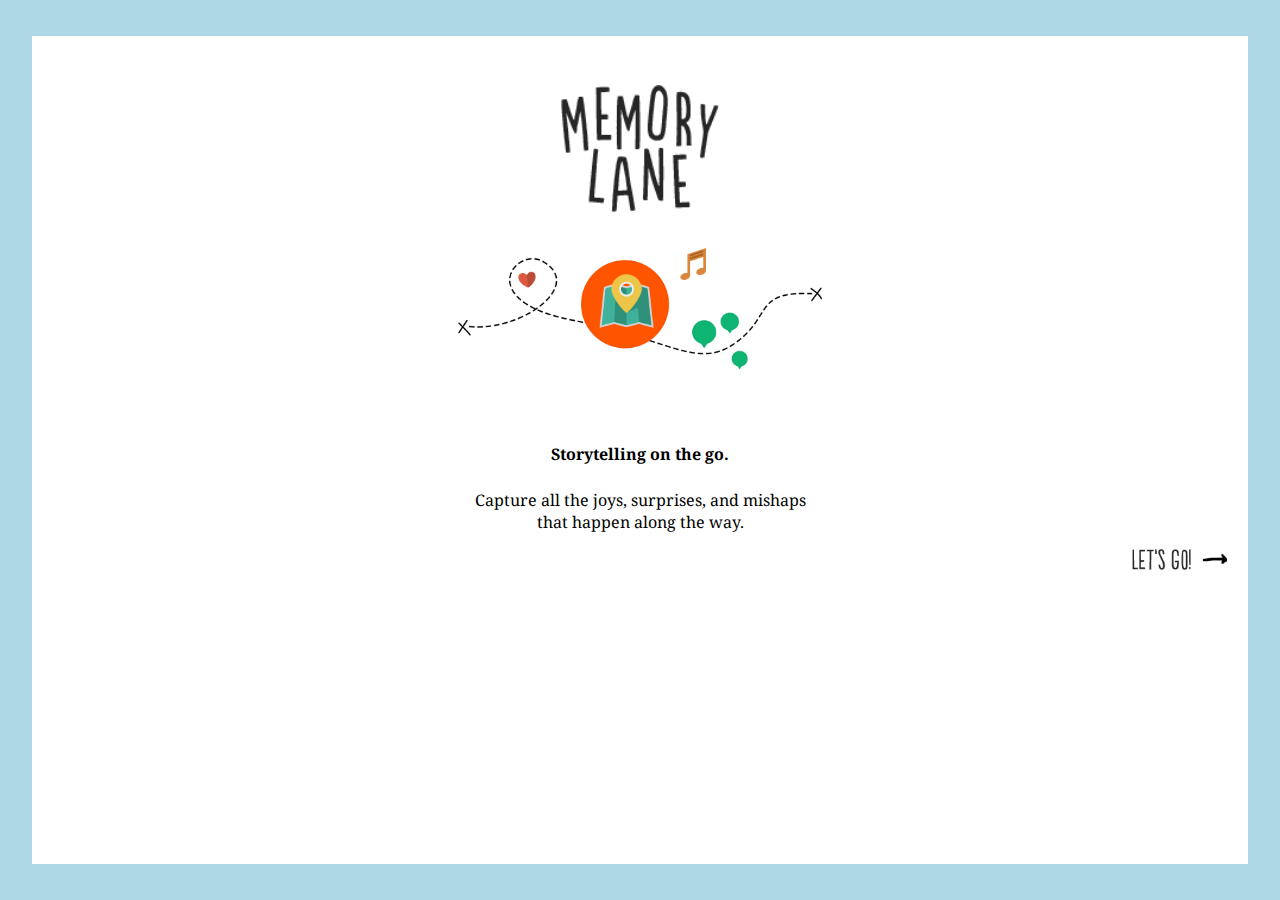
<file: index.html>
<!DOCTYPE html>
<html>
	<head>
		<meta content="text/html; charset=UTF-8" />
		<link rel="stylesheet" type="text/css" href="css/normalize.css">
		<link rel="stylesheet" type="text/css" href="css/styles.css">
		<link href='http://fonts.googleapis.com/css?family=Droid+Serif:400,700' rel='stylesheet' type='text/css'>
		<title>Memory Lane</title>
	</head>

	<body>

	<div id="overlay"> 
		<div class="logo_image"> 
			<img src="images/logo.png" alt="Memory Lane" id="logo">
		</div>
		<div class="other_image">
			<img src="images/teaser_intro.png" alt="memory lane image"id="teaser">
		</div>
		<div id="tagline">
			<h1>Storytelling on the go.</h1>

			<p>Capture all the joys, surprises, and mishaps<br> that happen along the way.
		</div>
		<div class="clickthrough">
			<a href="new_memory_map.html"> <img src="images/btn_lets_go.png" alt="Let's Go!"></a>
		</div>

	</body>
</html>
</file>
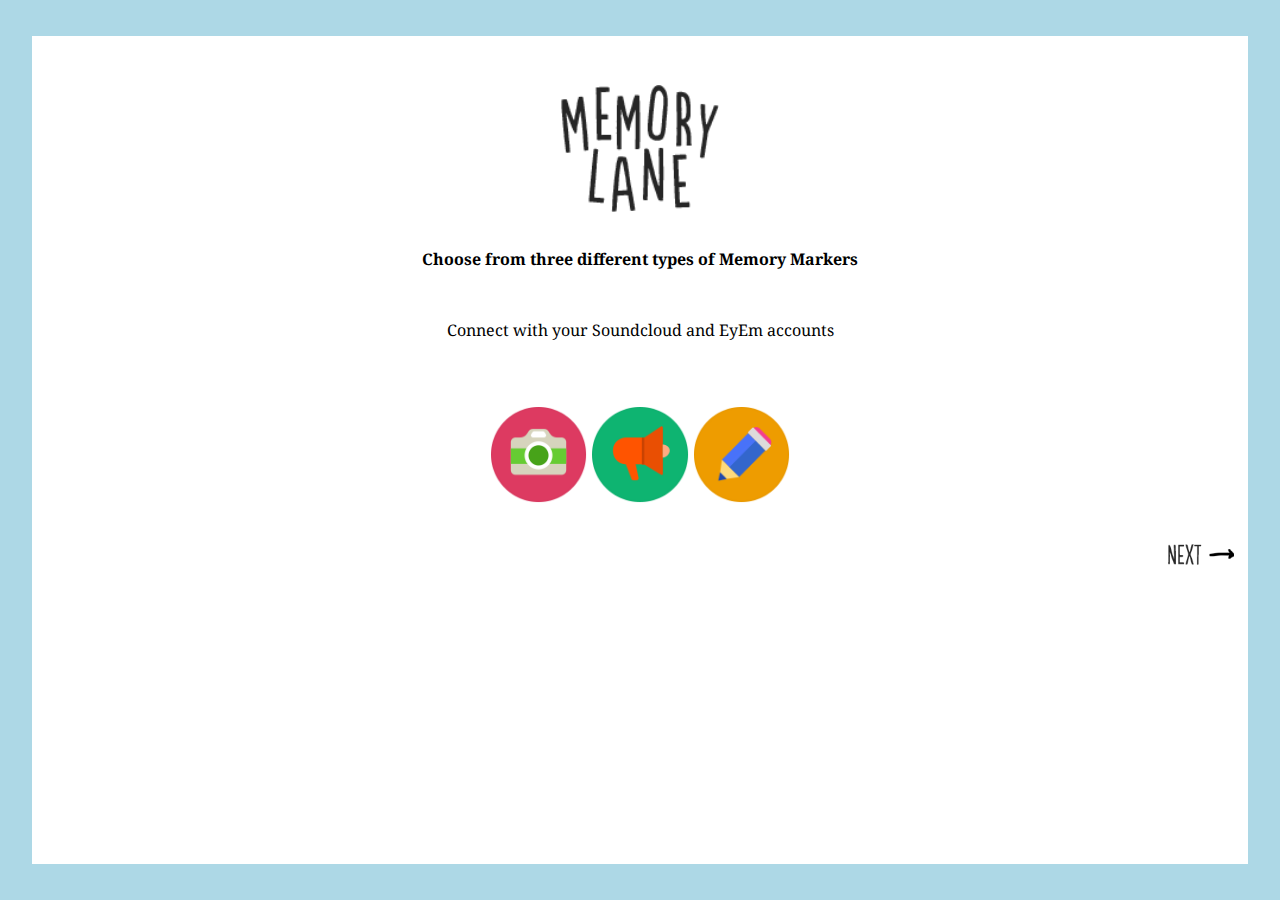
<file: new_memory_map.html>
<!DOCTYPE html>
<html>
	<head>
		<meta content="text/html; charset=UTF-8" />
		<link rel="stylesheet" type="text/css" href="css/normalize.css">
		<link rel="stylesheet" type="text/css" href="css/styles.css">
		<link href='http://fonts.googleapis.com/css?family=Droid+Serif:400,700' rel='stylesheet' type='text/css'>
		<title>Memory Lane</title>
	</head>

	<body>

	<div id="overlay"> 
		<div class="logo_image"> 
			<img src="images/logo.png" alt="Memory Lane" id="logo">
		</div>
		

		<div id="memory_marker_type">
			<h1> Choose from three different types of Memory Markers</h1><br>
			<p>Connect with your Soundcloud and EyEm accounts</p>
			<img src="images/marker_photo_large.png">
			<img src="images/marker_sound_large.png">
			<img src="images/marker_text_large.png">
		</div>

		<div class="clickthrough">
			<a href="select-memories.html"> <img src="images/btn_next.png" alt="Next"></a>
		</div>

	</body>
</html>
</file>
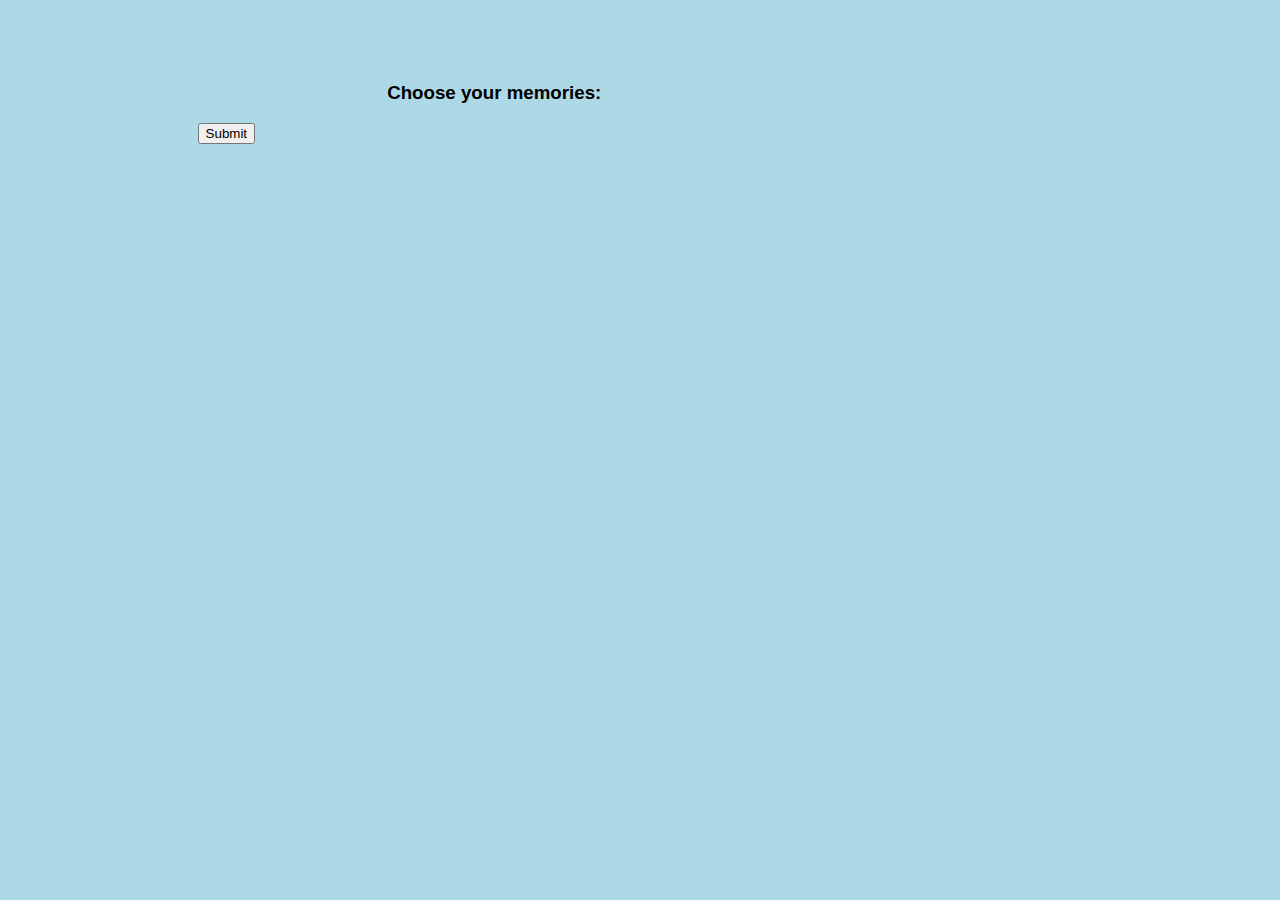
<file: select-memories.html>
<!DOCTYPE html>
<html>
  <head>
    <style>
    </style>
    <script src="http://ajax.googleapis.com/ajax/libs/jquery/1.10.2/jquery.min.js"></script>
  </head>
  <body style="background-color: lightblue">
    <h3 style="padding-top: 5%; padding-left: 30%; font-family:'Helvetica'">Choose your memories:</h3>
    <form id="track_form" action="display-map.html" style="margin-left: 15%">
      <div id="tracks" style="padding-left: 15%"></div>
      <div id="photos" style="padding-left: 15%"></div>
      <input type="submit">
    </form>
  </body>
  <script>
    function showTracks (tracks) {
    	tracks.forEach(function (track) {
    		var track_iframe = '<iframe width="50%" height="166" scrolling="no" frameborder="no" src="https://w.soundcloud.com/player/?url=http%3A%2F%2Fapi.soundcloud.com%2Ftracks%2F' + track.id + '"></iframe>';
    		var html = '<div><input type=checkbox name="tracks" style="margin-right: 15px; margin-bottom: 30px;" value='+track.id+'>'+ track_iframe +'</div>';
    		$("#tracks").append(html);
    	});
    }

    function showPhotos (response) {
      response.photos.items.forEach(function (photo) {
        var photo_image = '<img src='+ photo.photoUrl +'>';
        var html = '<div><input type=checkbox name="photos" style="margin-right: 15px; margin-bottom: 30px;" value='+photo.id+'>'+ photo_image +'</div>';
        $("#photos").append(html);
      });
    }

    $.getJSON("http://api.soundcloud.com/users/annarr-1/tracks.json?client_id=hannes_test", showTracks);
  	$.getJSON("https://www.eyeem.com/api/v2/users/1907798/photos?limit=10&client_id=03iihFhnJp6CRqNN1nL1V0cnx8eyatC0", showPhotos);
  </script>
</html>
</file>
<file: css/styles.css>
body {
	background-color:lightblue;
	font-family: "Droid Serif", serif;
	width: 100%;
	height: 100%;
	text-align: center;
}

h1 {
	font-family: "Droid Serif", serif;
	font-style: bolder;
	font-size: 1.0em;
}




#overlay{
	background-color: #FFF;
	display: block;
	position: absolute;
	top: 4%;
	left: 2.5%;
	bottom: 4%;
	right: 2.5%;
	width: auto;
	height: auto;
	overflow: auto;
}



#logo {
	display: block;
	margin: 0 auto;
	margin-top: 4%;
	margin-bottom: 3%;
	width: 13%;
}

.logo_image {

}




#teaser {
	display: block;
	margin: 0 auto;
	width: 30%;
}



.other_image {
	margin: 0 auto;

}


#tagline p {
	margin-top: 2%;
	text-align: center;
	font-family: "Droid Serif", serif;
	font-size: 1.0em;
	
}

#tagline h1 {
	margin-top: 6%;
	text-align: center;
	font-size: 1.0em;
}

.clickthrough {
	float: right;
}

.clickthrough img {
	width: 70%;
}

#memory_marker_type img {
	display: inline-block;
	margin: 0 auto;
	margin-top: 4%;
	margin-bottom: 3%;
	width: 8%;
}
</file>
